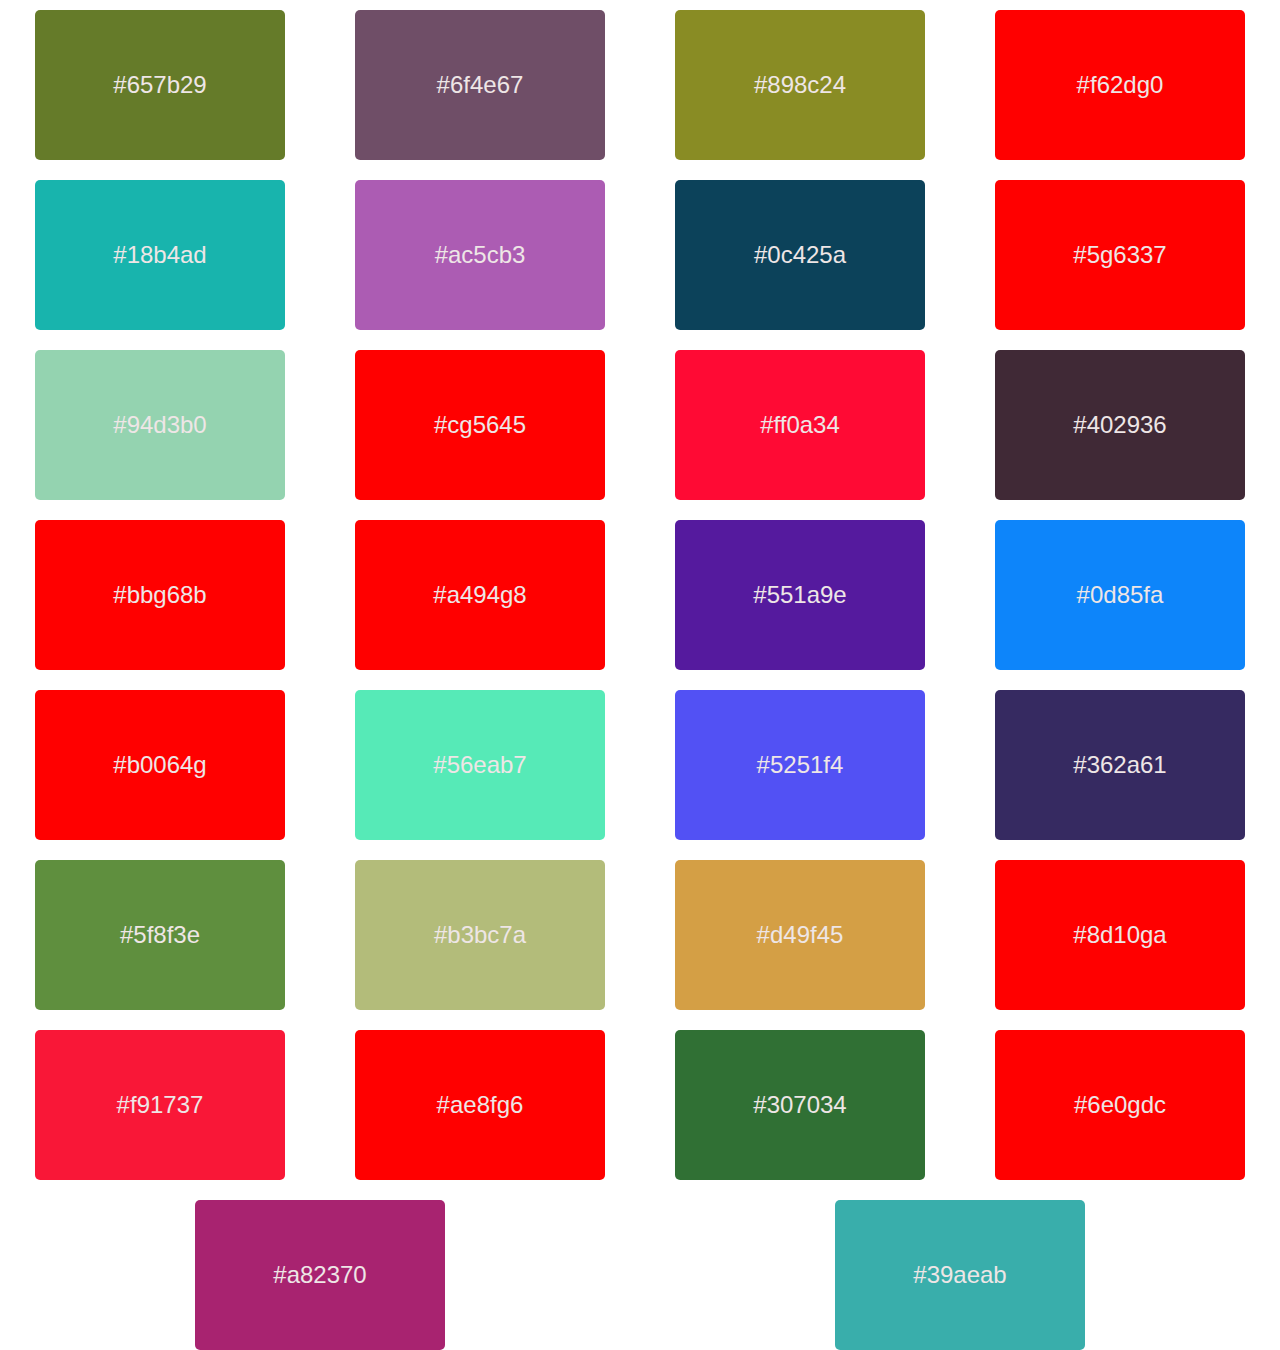
<file: index.html>
<!DOCTYPE html>
<html lang="en">
<head>
    <link rel="stylesheet" href="random.css">
    <meta charset="UTF-8">
    <meta name="viewport" content="width=device-width, initial-scale=1.0">
    <title>Random_color</title>
</head>
<body>
    <div class="container">
    
           
    </div>

</div>

    <script src="random.js"></script>
</body>
</html>
</file>
<file: random.css>
body {
   background: radient-gradient(135deg, rgb(155, 204, 155), black);
   height: 100vh;
   display: flex;
   justify-content: center;
   align-items: center;
   margin: 0;
}

.container {
   display: flex;
   flex-direction: row;
   flex-wrap: wrap;
   justify-content: space-around;
   align-items: center;
   height: 100%;
   width: 100%;
}

.box {
   display: flex;
   width: 250px;
   border-radius: 5px;
   height: 150px;
   background-color : red;
   margin: 10px;
   justify-content: center;
   align-items: center;
   font-size: 1.5em;
   font-family: Arial, sans-serif;
   color: rgb(238, 230, 230);
}
</file>
